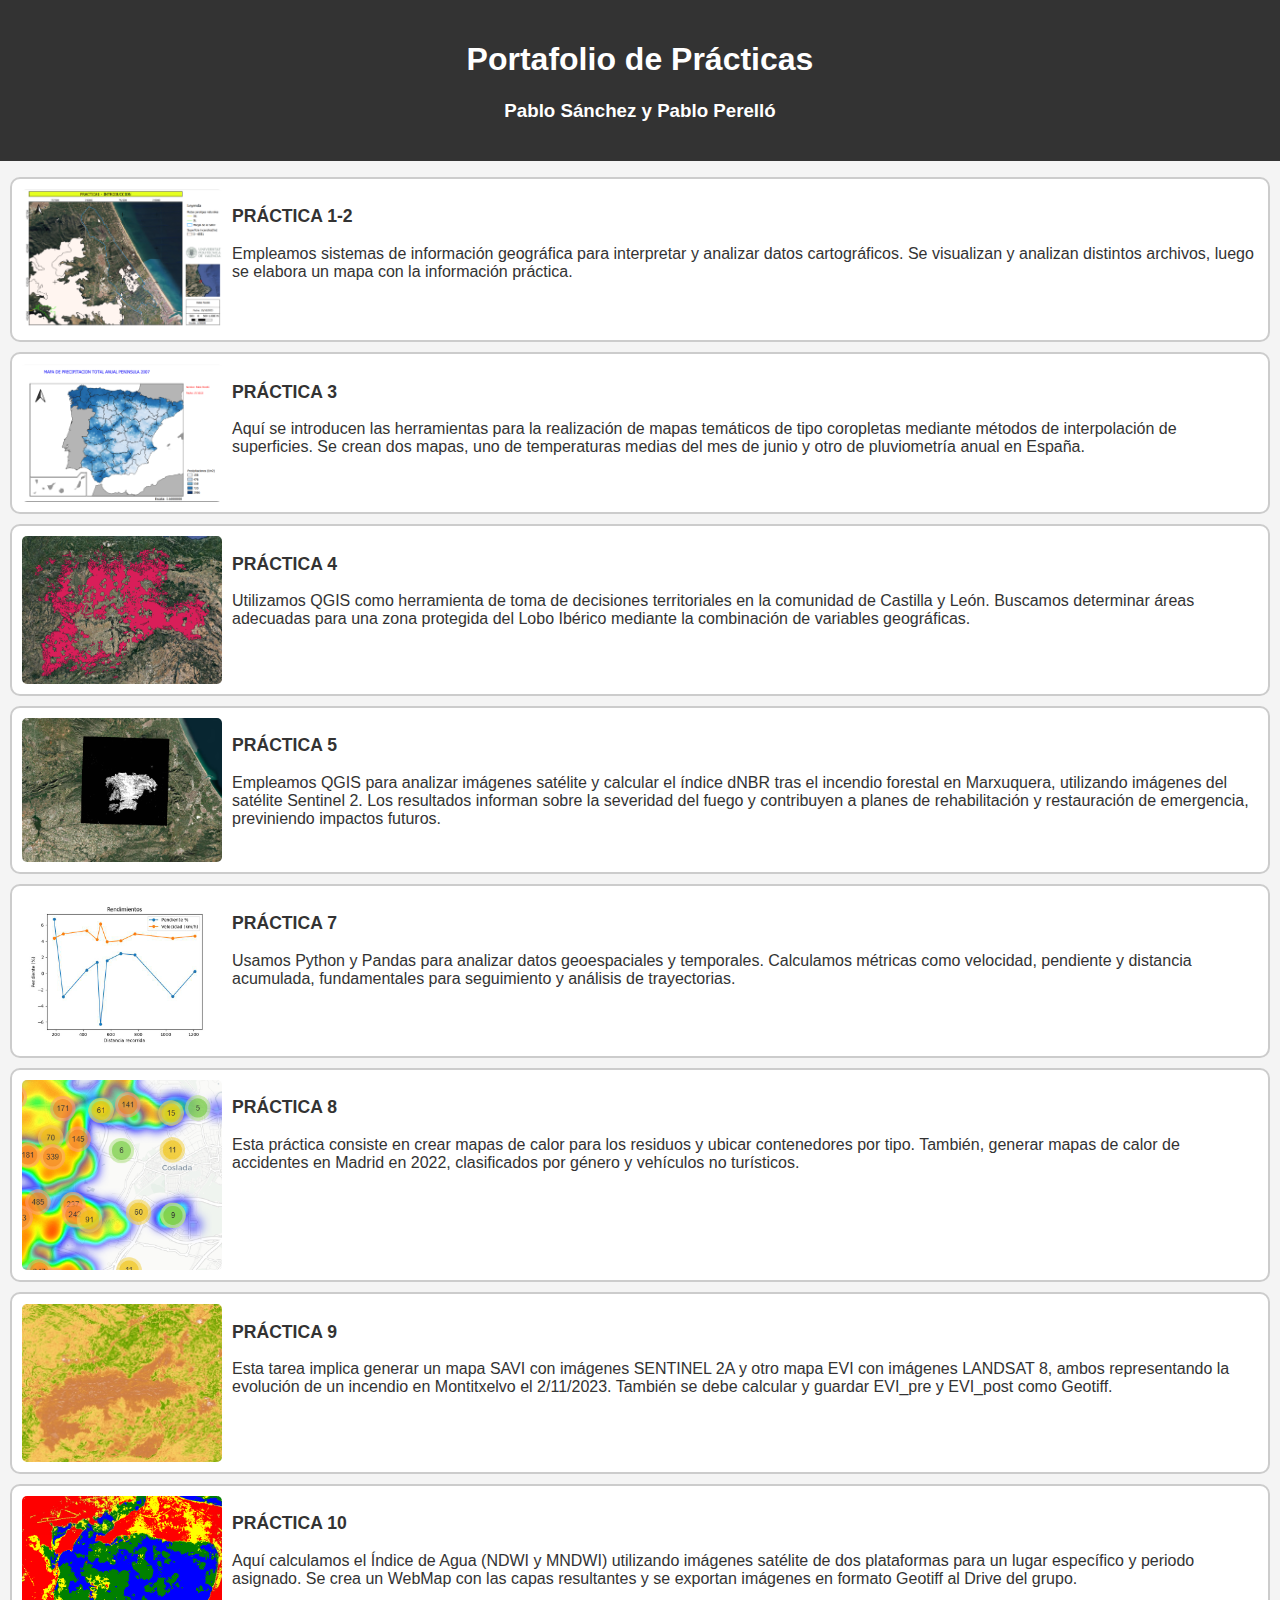
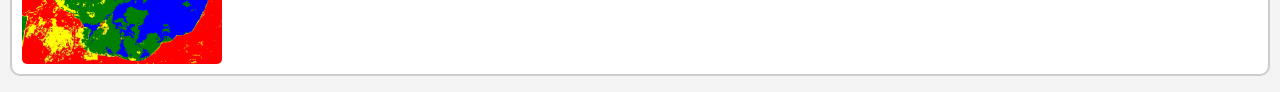
<file: index.html>
<!DOCTYPE html>
<html lang="en">
<head>
    <meta charset="UTF-8">
    <title>Inicio</title>
    <link rel="stylesheet" href="styles/index.css">

</head>
<body>

    <header>
        <h1>Portafolio de Prácticas</h1>
        <h3>Pablo Sánchez y Pablo Perelló</h3>
    </header>

    <ul>
        <li>
            <a href="practica1-2.html" class="practice">
                <img src="img/prac1-2.png" alt="Practica 1-2" class="fixed-size">
                <p><strong>PRÁCTICA 1-2</strong></p>
                <p>Empleamos sistemas de información geográfica para interpretar y analizar datos cartográficos. Se visualizan y analizan distintos archivos, luego se elabora un mapa con la información práctica.</p>
            </a>
        </li>

        <li>
            <a href="img/practica3.pdf" class="practice">
                <img src="img/previewPrac3.png" alt="Practica 3" class="fixed-size">
                <p><strong>PRÁCTICA 3</strong></p>
                <p>Aquí se introducen las herramientas para la realización de mapas temáticos de
                    tipo coropletas mediante métodos de interpolación de superficies. Se crean dos mapas, uno
                    de temperaturas medias del mes de junio y otro de pluviometría anual en España.</p>
            </a>
        </li>

        <li>
            <a href="prac4/practica4.html" class="practice">
                <img src="img/previewPrac4.PNG" alt="Practica 4" class="fixed-size">
                <p><strong>PRÁCTICA 4</strong></p>
                <p>Utilizamos QGIS como herramienta de toma de decisiones territoriales en la comunidad de Castilla y León. Buscamos determinar áreas adecuadas para una zona protegida del Lobo Ibérico mediante la combinación de variables geográficas.</p>
            </a>
        </li>

        <li>
            <a href="prac5/practica5.html" class="practice">
                <img src="img/previewPrac5.PNG" alt="Practica 5" class="fixed-size">
                <p><strong>PRÁCTICA 5</strong></p>
                <p>Empleamos QGIS para analizar imágenes satélite y calcular el índice dNBR tras el incendio forestal en Marxuquera, utilizando imágenes del satélite Sentinel 2. Los resultados informan sobre la severidad del fuego y contribuyen a planes de rehabilitación y restauración de emergencia, previniendo impactos futuros.</p>
            </a>
        </li>

        <li>
            <a href="practica7.html" class="practice">
                <img src="img/grafico_rendimiento.jpg" alt="Practica 7" class="fixed-size">
                <p><strong>PRÁCTICA 7</strong></p>
                <p>Usamos Python y Pandas para analizar datos geoespaciales y temporales. Calculamos métricas como velocidad, pendiente y distancia acumulada, fundamentales para seguimiento y análisis de trayectorias.</p>
            </a>
        </li>

        <li>
            <a href="practica8.html" class="practice">
                <img src="img/previewPrac8.png" alt="Practica 8" class="fixed-size">
                <p><strong>PRÁCTICA 8</strong></p>
                <p>Esta práctica consiste en crear mapas de calor para los residuos y ubicar contenedores por tipo. También, generar mapas de calor de accidentes en Madrid en 2022, clasificados por género y vehículos no turísticos.</p>
            </a>
        </li>

        <li>
            <a href="practica9.html" class="practice">
                <img src="img/previewPrac9.png" alt="Practica 9" class="fixed-size">
                <p><strong>PRÁCTICA 9</strong></p>
                <p>Esta tarea implica generar un mapa SAVI con imágenes SENTINEL 2A y otro mapa EVI con imágenes LANDSAT 8, ambos representando la evolución de un incendio en Montitxelvo el 2/11/2023. También se debe calcular y guardar EVI_pre y EVI_post como Geotiff.</p>
            </a>
        </li>

        <li>
            <a href="practica10.html" class="practice">
                <img src="img/previewPrac10.png" alt="Practica 10" class="fixed-size">
                <p><strong>PRÁCTICA 10</strong></p>
                <p>Aquí calculamos el Índice de Agua (NDWI y MNDWI) utilizando imágenes satélite de dos plataformas para un lugar específico y periodo asignado. Se crea un WebMap con las capas resultantes y se exportan imágenes en formato Geotiff al Drive del grupo.</p>
            </a>
        </li>
    </ul>
</body>
</html>
</file>
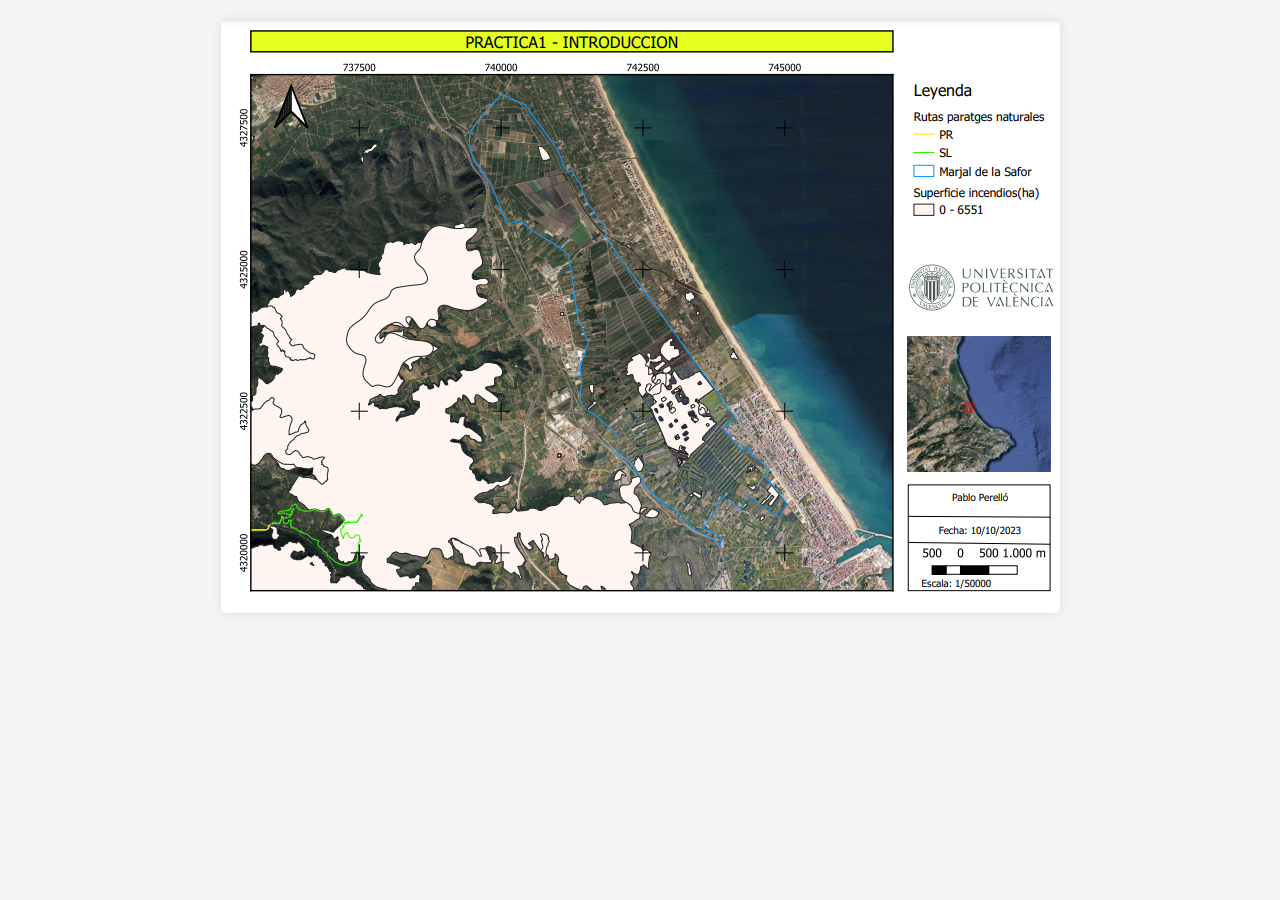
<file: practica1-2.html>
<!DOCTYPE html>
<html lang="en">
<head>
    <meta charset="UTF-8">
    <title>Práctica 1-2</title>
    <style>
        body {
            font-family: Arial, sans-serif;
            margin: 0;
            padding: 0;
            background-color: #f4f4f4;
            text-align: center;
        }

        img {
            max-width: 100%;
            height: auto;
            margin: 20px 0;
            border-radius: 5px;
            box-shadow: 0 0 10px rgba(0, 0, 0, 0.1);
        }
    </style>
</head>
<body>
    <img src="img/prac1-2.png" alt="Práctica 1-2">
</body>
</html>
</file>
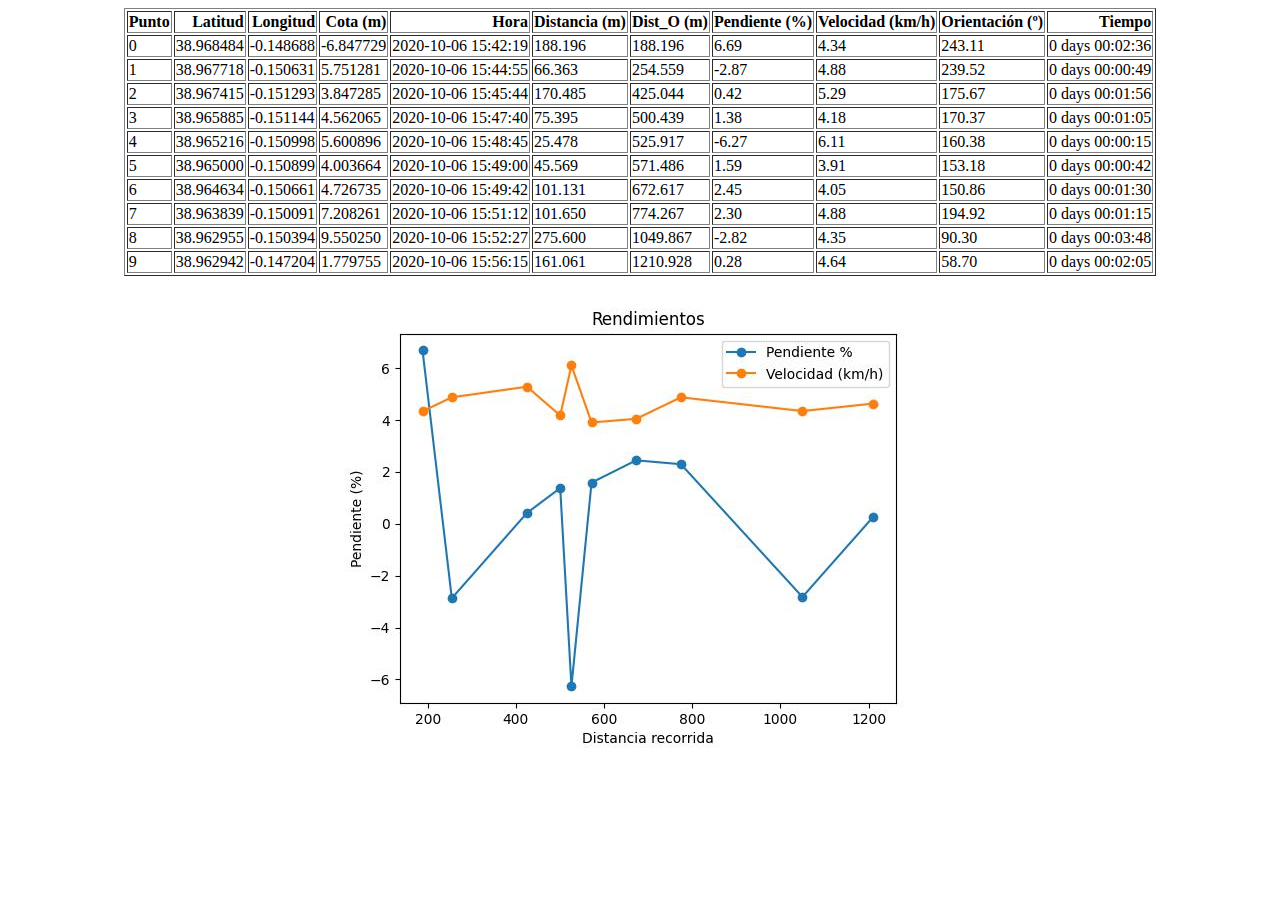
<file: practica7.html>
<!DOCTYPE html>
<html>
<head>
  <title>Practica 7</title>
</head>
<body>

  <table border="1" class="dataframe" align="center">
    <thead>
      <tr style="text-align: right;">
        <th>Punto</th>
        <th>Latitud</th>
        <th>Longitud</th>
        <th>Cota (m)</th>
        <th>Hora</th>
        <th>Distancia (m)</th>
        <th>Dist_O (m)</th>
        <th>Pendiente (%)</th>
        <th>Velocidad (km/h)</th>
        <th>Orientación (º)</th>
        <th>Tiempo</th>
      </tr>
    </thead>
    <tbody>
      <tr>
        <td>0</td>
        <td>38.968484</td>
        <td>-0.148688</td>
        <td>-6.847729</td>
        <td>2020-10-06 15:42:19</td>
        <td>188.196</td>
        <td>188.196</td>
        <td>6.69</td>
        <td>4.34</td>
        <td>243.11</td>
        <td>0 days 00:02:36</td>
      </tr>
      <tr>
        <td>1</td>
        <td>38.967718</td>
        <td>-0.150631</td>
        <td>5.751281</td>
        <td>2020-10-06 15:44:55</td>
        <td>66.363</td>
        <td>254.559</td>
        <td>-2.87</td>
        <td>4.88</td>
        <td>239.52</td>
        <td>0 days 00:00:49</td>
      </tr>
      <tr>
        <td>2</td>
        <td>38.967415</td>
        <td>-0.151293</td>
        <td>3.847285</td>
        <td>2020-10-06 15:45:44</td>
        <td>170.485</td>
        <td>425.044</td>
        <td>0.42</td>
        <td>5.29</td>
        <td>175.67</td>
        <td>0 days 00:01:56</td>
      </tr>
      <tr>
        <td>3</td>
        <td>38.965885</td>
        <td>-0.151144</td>
        <td>4.562065</td>
        <td>2020-10-06 15:47:40</td>
        <td>75.395</td>
        <td>500.439</td>
        <td>1.38</td>
        <td>4.18</td>
        <td>170.37</td>
        <td>0 days 00:01:05</td>
      </tr>
      <tr>
        <td>4</td>
        <td>38.965216</td>
        <td>-0.150998</td>
        <td>5.600896</td>
        <td>2020-10-06 15:48:45</td>
        <td>25.478</td>
        <td>525.917</td>
        <td>-6.27</td>
        <td>6.11</td>
        <td>160.38</td>
        <td>0 days 00:00:15</td>
      </tr>
      <tr>
        <td>5</td>
        <td>38.965000</td>
        <td>-0.150899</td>
        <td>4.003664</td>
        <td>2020-10-06 15:49:00</td>
        <td>45.569</td>
        <td>571.486</td>
        <td>1.59</td>
        <td>3.91</td>
        <td>153.18</td>
        <td>0 days 00:00:42</td>
      </tr>
      <tr>
        <td>6</td>
        <td>38.964634</td>
        <td>-0.150661</td>
        <td>4.726735</td>
        <td>2020-10-06 15:49:42</td>
        <td>101.131</td>
        <td>672.617</td>
        <td>2.45</td>
        <td>4.05</td>
        <td>150.86</td>
        <td>0 days 00:01:30</td>
      </tr>
      <tr>
        <td>7</td>
        <td>38.963839</td>
        <td>-0.150091</td>
        <td>7.208261</td>
        <td>2020-10-06 15:51:12</td>
        <td>101.650</td>
        <td>774.267</td>
        <td>2.30</td>
        <td>4.88</td>
        <td>194.92</td>
        <td>0 days 00:01:15</td>
      </tr>
      <tr>
        <td>8</td>
        <td>38.962955</td>
        <td>-0.150394</td>
        <td>9.550250</td>
        <td>2020-10-06 15:52:27</td>
        <td>275.600</td>
        <td>1049.867</td>
        <td>-2.82</td>
        <td>4.35</td>
        <td>90.30</td>
        <td>0 days 00:03:48</td>
      </tr>
      <tr>
        <td>9</td>
        <td>38.962942</td>
        <td>-0.147204</td>
        <td>1.779755</td>
        <td>2020-10-06 15:56:15</td>
        <td>161.061</td>
        <td>1210.928</td>
        <td>0.28</td>
        <td>4.64</td>
        <td>58.70</td>
        <td>0 days 00:02:05</td>
      </tr>
    </tbody>
  </table>

  <img src="./img/grafico_rendimiento.jpg" alt="Descripción de la imagen" style="display: block; margin: auto;">

</body>
</html>
</file>
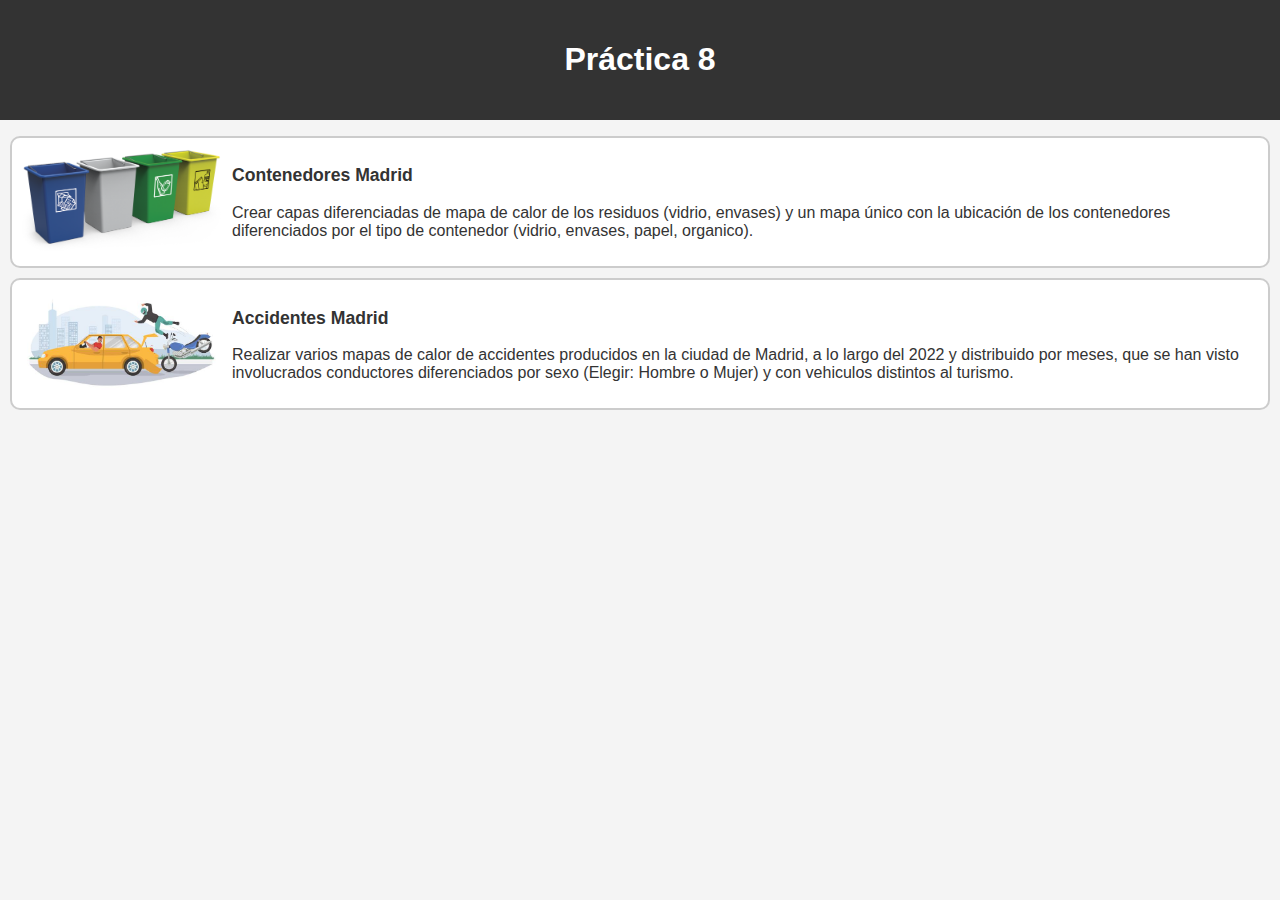
<file: practica8.html>
<!DOCTYPE html>
<html lang="en">
<head>
    <meta charset="UTF-8">
    <title>Practica 8</title>
    <link rel="stylesheet" href="styles/practica8.css">

</head>
<body>
<header>
    <h1>Práctica 8</h1>
</header>
<ul>
    <li>
        <a href="practica8_contenedores.html" class="practice">
            <img src="img/contenedor-desperdicios-reciclaje-colores.png" alt="Contenedores de reciclaje" class="fixed-size">
            <p><strong>Contenedores Madrid</strong></p>
            <p>Crear capas diferenciadas de mapa de calor de los residuos (vidrio, envases) y un mapa único con la ubicación de los contenedores diferenciados por el tipo de contenedor (vidrio, envases, papel, organico).</p>
        </a>
    </li>

    <li>
        <a href="practica8_accidentes.html" class="practice">
            <img src="img/accidente.jpg" alt="Accidente" class="fixed-size">
            <p><strong>Accidentes Madrid</strong></p>
            <p>Realizar varios mapas de calor de accidentes producidos en la ciudad de Madrid, a lo largo del 2022 y distribuido por meses, que se han visto involucrados conductores diferenciados por sexo (Elegir: Hombre o Mujer) y con vehiculos distintos al turismo.</p>
        </a>
    </li>
</ul>
</body>
</html>
</file>
<file: styles/index.css>
body {
    font-family: Arial, sans-serif;
    background-color: #f4f4f4;
    margin: 0;
    padding: 0;
}

header {
    text-align: center;
    padding: 20px 0;
    background-color: #333;
    color: #fff;
}

h1 {
    text-align: center;
}

h3 {
    text-align: center;
}

ul {
    list-style: none;
    padding: 0;
    text-align: left;
}

li {
    margin: 10px;
    display: block;
}



.practice {
    text-decoration: none;
    color: #333;
    display: block;
    border: 2px solid #ccc;
    padding: 10px;
    border-radius: 10px;
    background-color: #fff;
    transition: background-color 0.3s ease;
    overflow: hidden; /* Para contener el float de la imagen */
}

.practice p:first-of-type {
    font-size: 1.1em; /* Ajusta el tamaño del primer párrafo */
}

.practice p:first-of-type:hover {
    text-decoration: underline; /* Subrayar el párrafo al hacer hover */
}

.practice:hover {
    background-color: #f0f0f0;
}

.practice img {
    width: 100%; /* Ancho del 100% para que la imagen ocupe el contenedor */
    height: auto;
    float: left; /* Coloca la imagen a la izquierda */
    margin-right: 10px; /* Espacio entre la imagen y el texto */
    border-radius: 5px;
}

.fixed-size {
    max-width: 200px; /* Ajusta este valor según tus necesidades */
}
</file>
<file: styles/practica8.css>
body {
    font-family: Arial, sans-serif;
    background-color: #f4f4f4;
    margin: 0;
    padding: 0;
}

header {
    text-align: center;
    padding: 20px 0;
    background-color: #333;
    color: #fff;
}

ul {
    list-style: none;
    padding: 0;
    text-align: left;
}

li {
    margin: 10px;
    display: block;
}

.practice {
    text-decoration: none;
    color: #333;
    display: block;
    border: 2px solid #ccc;
    padding: 10px;
    border-radius: 10px;
    background-color: #fff;
    transition: background-color 0.3s ease;
    overflow: hidden; /* Para contener el float de la imagen */
}

.practice p:first-of-type {
    font-size: 1.1em; /* Ajusta el tamaño del primer párrafo */
}

.practice p:first-of-type:hover {
    text-decoration: underline; /* Subrayar el párrafo al hacer hover */
}

.practice:hover {
    background-color: #f0f0f0;
}

.practice img {
    width: 100%; /* Ancho del 100% para que la imagen ocupe el contenedor */
    height: auto;
    float: left; /* Coloca la imagen a la izquierda */
    margin-right: 10px; /* Espacio entre la imagen y el texto */
    border-radius: 5px;
}

.fixed-size {
    max-width: 200px; /* Ajusta este valor según tus necesidades */
}
</file>
